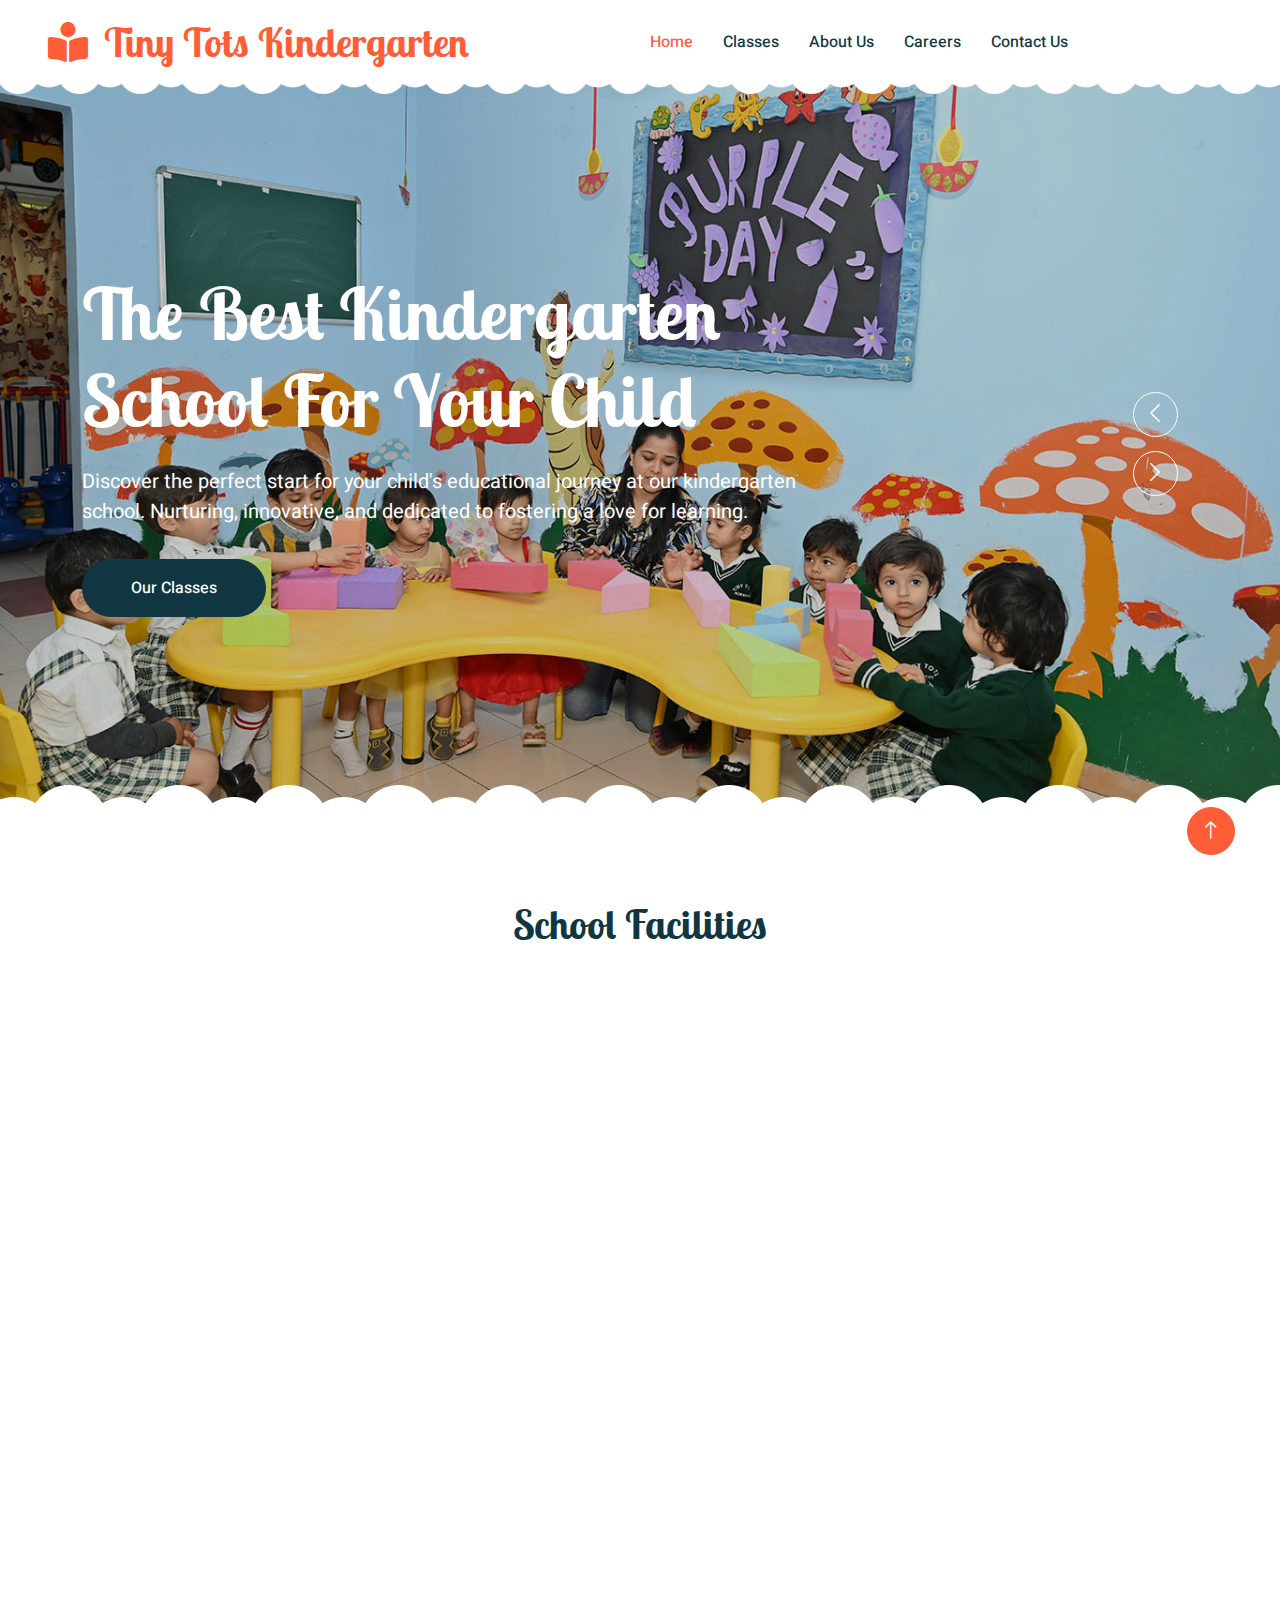
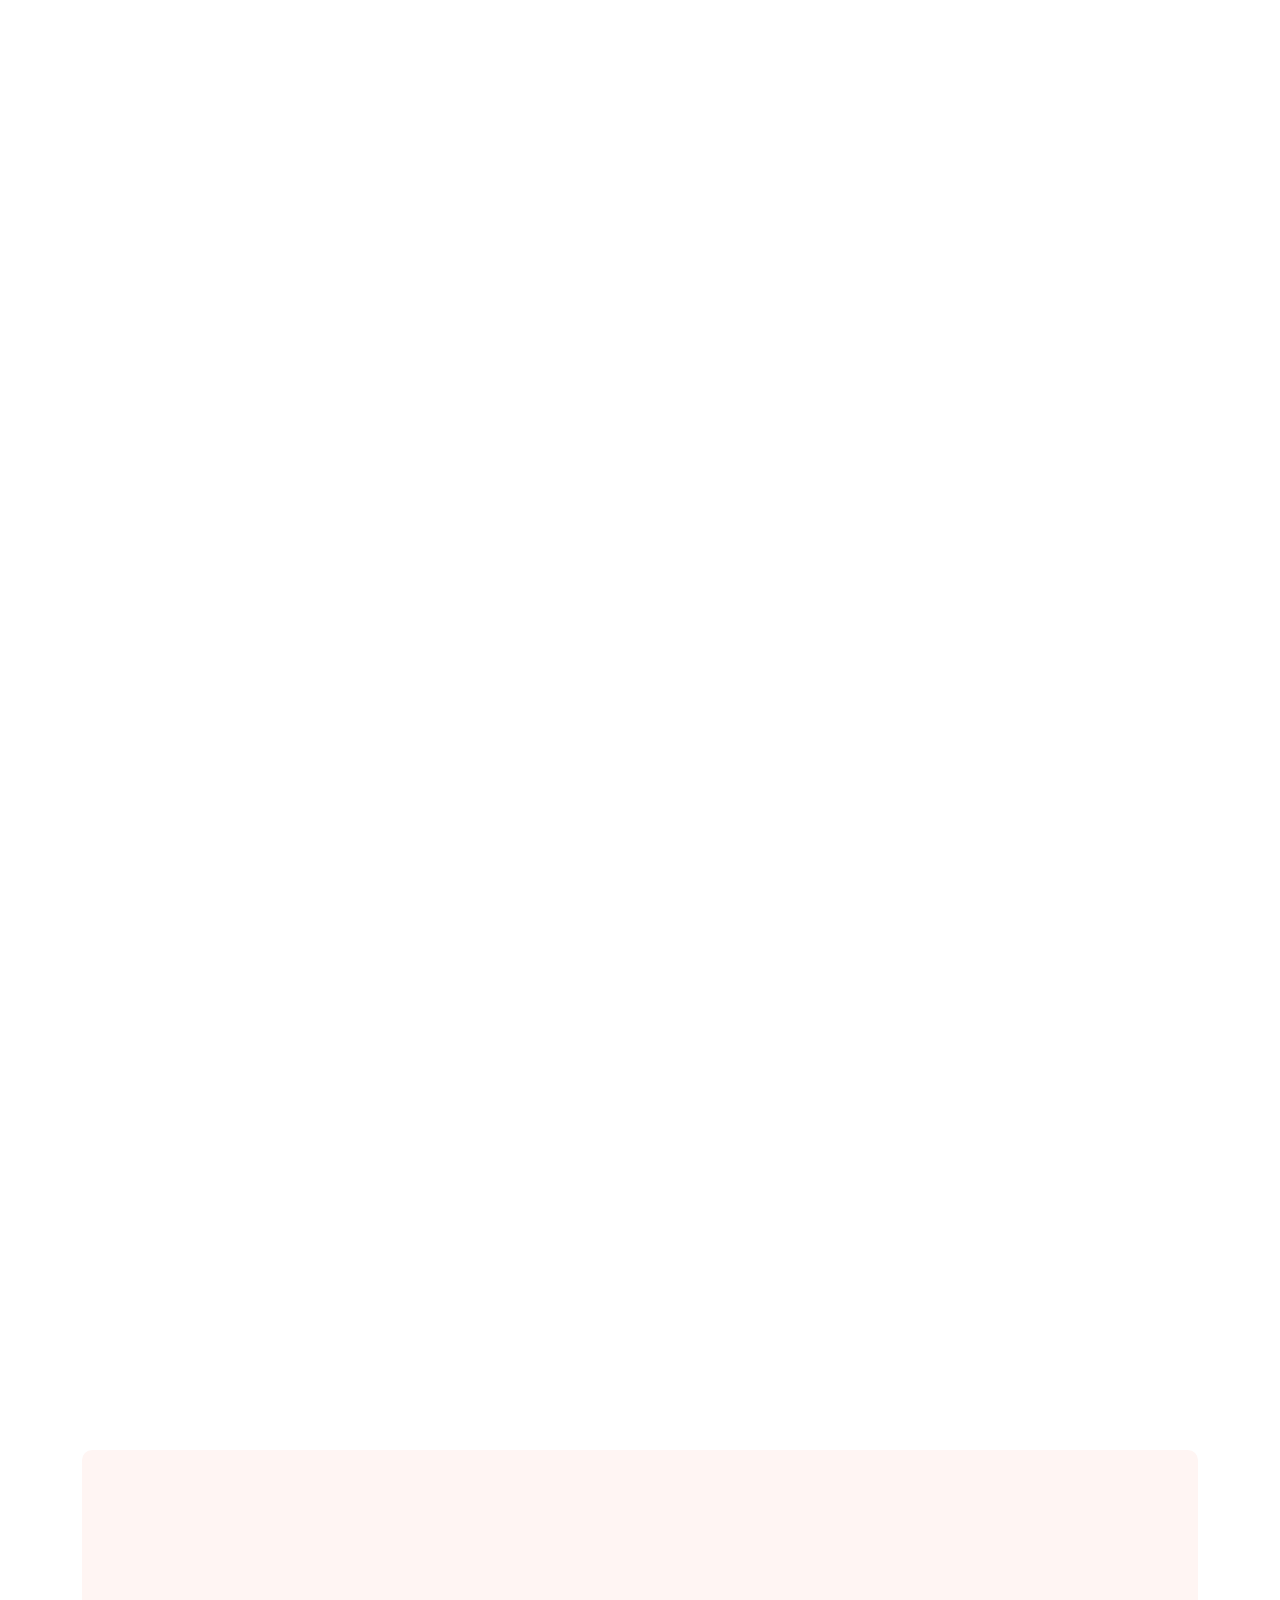
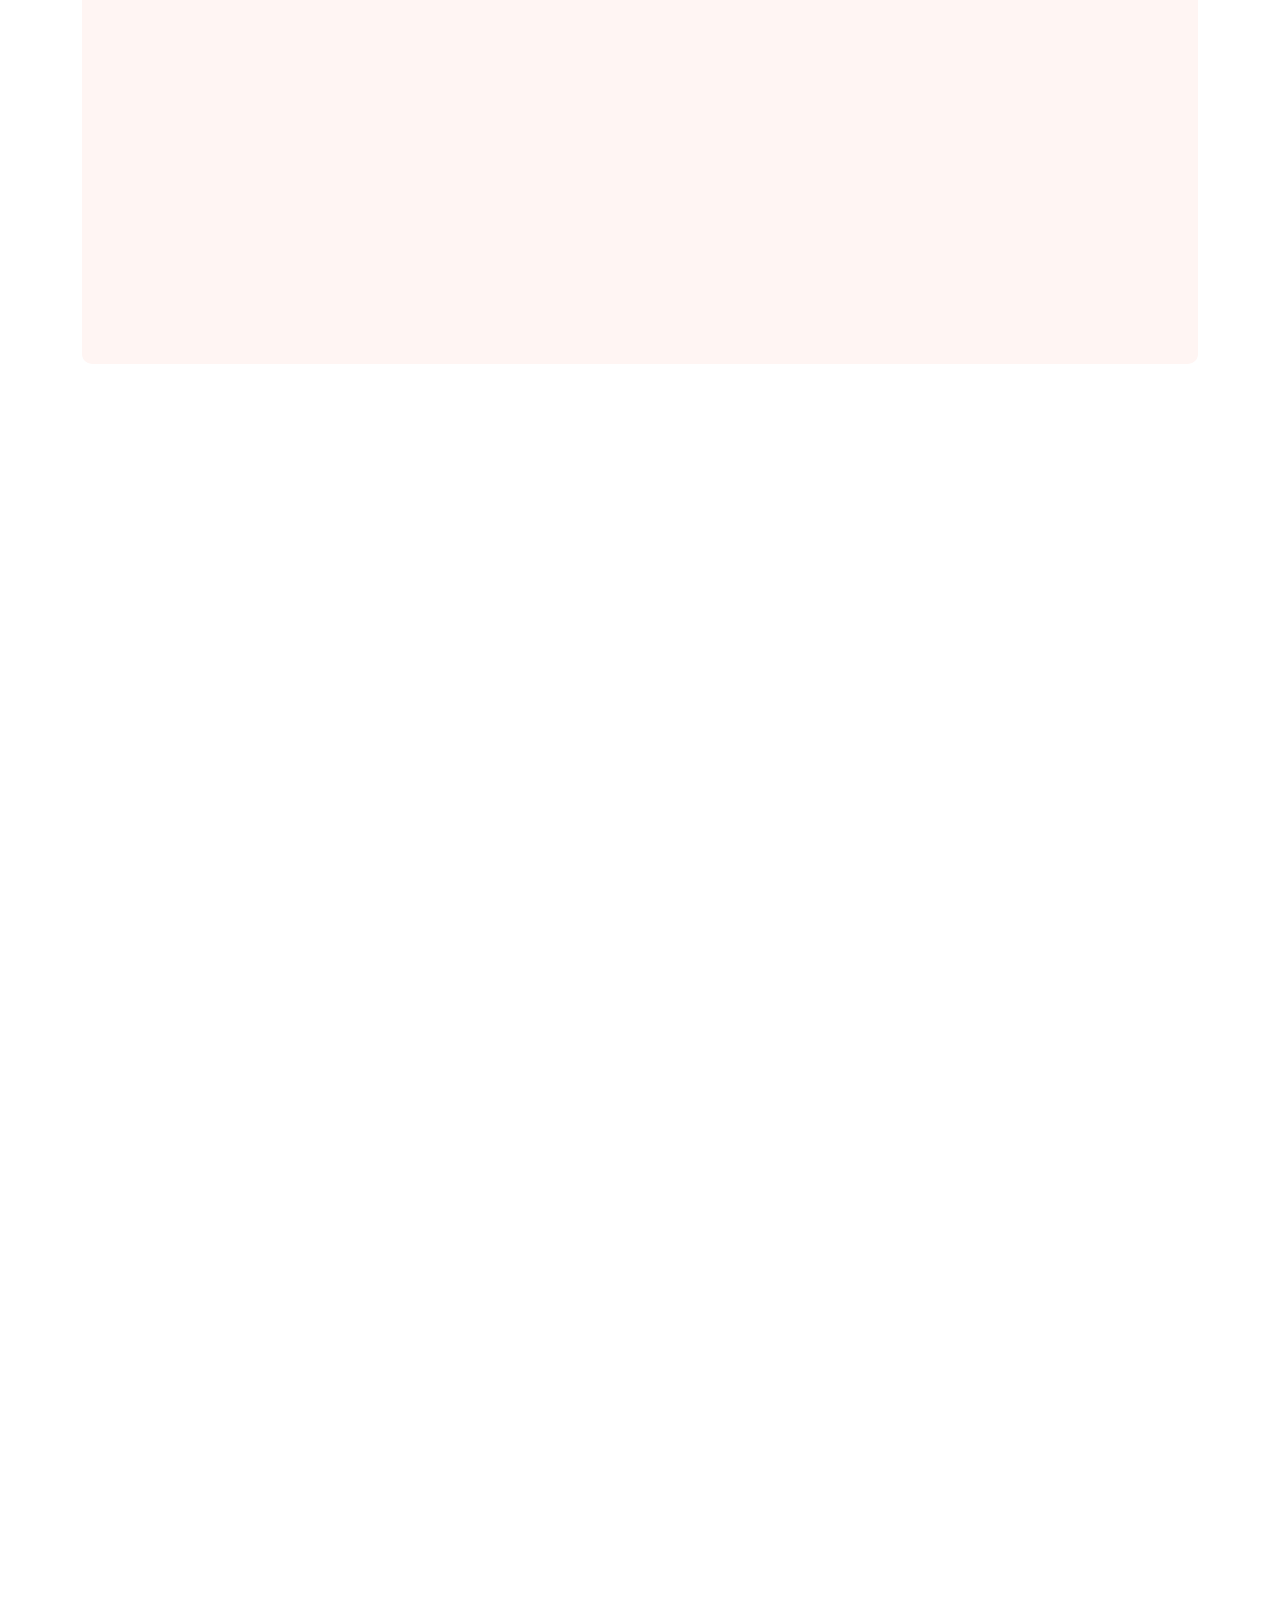
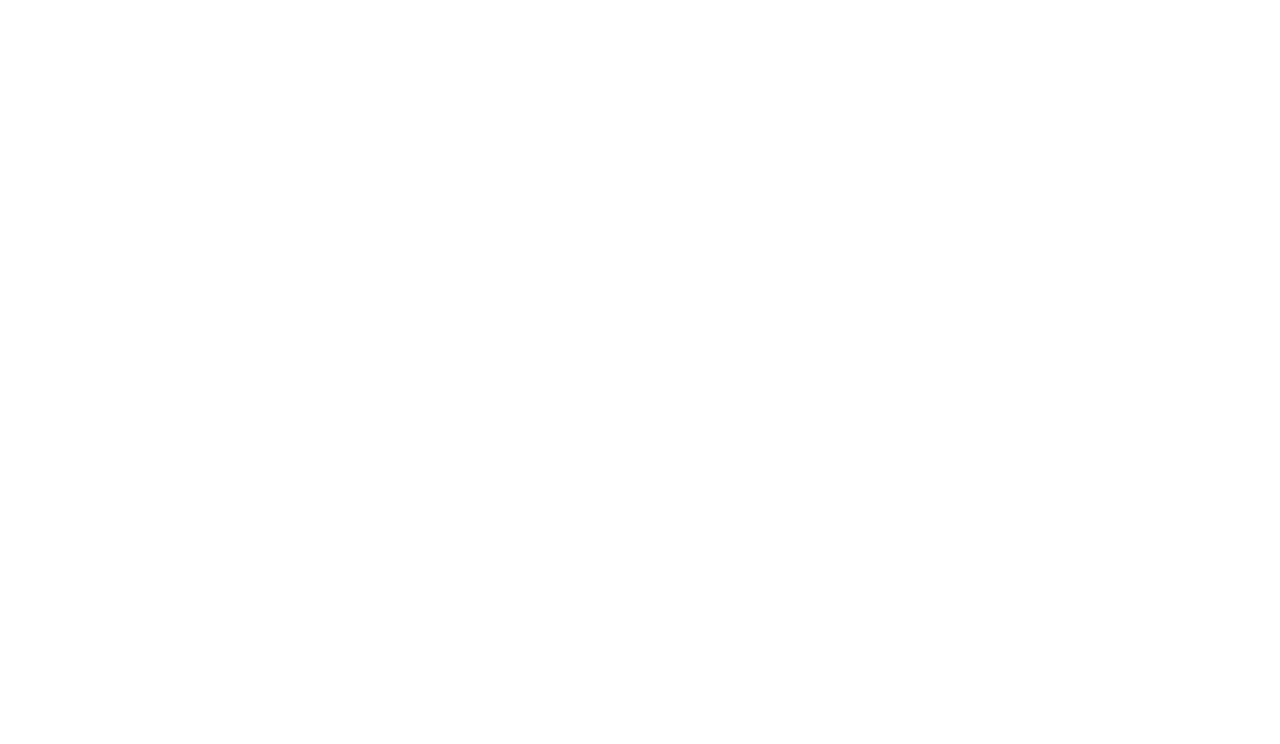
<file: index.html>
<!DOCTYPE html>
<html lang="en">

<head>
    <meta charset="utf-8">
    <title>Tiny Tots Kindergarten</title>
    <meta content="width=device-width, initial-scale=1.0" name="viewport">
    <meta content="" name="keywords">
    <meta content="" name="description">

    <!-- Favicon -->
    <link href="img/favicon.ico" rel="icon">

    <!-- Google Web Fonts -->
    <link rel="preconnect" href="https://fonts.googleapis.com">
    <link rel="preconnect" href="https://fonts.gstatic.com" crossorigin>
    <link href="https://fonts.googleapis.com/css2?family=Heebo:wght@400;500;600&family=Inter:wght@600&family=Lobster+Two:wght@700&display=swap" rel="stylesheet">
    
    <!-- Icon Font Stylesheet -->
    <link href="https://cdnjs.cloudflare.com/ajax/libs/font-awesome/5.10.0/css/all.min.css" rel="stylesheet">
    <link href="https://cdn.jsdelivr.net/npm/bootstrap-icons@1.4.1/font/bootstrap-icons.css" rel="stylesheet">

    <!-- Libraries Stylesheet -->
    <link href="lib/animate/animate.min.css" rel="stylesheet">
    <link href="lib/owlcarousel/assets/owl.carousel.min.css" rel="stylesheet">

    <!-- Customized Bootstrap Stylesheet -->
    <link href="css/bootstrap.min.css" rel="stylesheet">

    <!-- Template Stylesheet -->
    <link href="css/style.css" rel="stylesheet">
</head>

<body>
    <div class="container-xxl bg-white p-0">
        <!-- Spinner Start -->
        <div id="spinner" class="show bg-white position-fixed translate-middle w-100 vh-100 top-50 start-50 d-flex align-items-center justify-content-center">
            <div class="spinner-border text-primary" style="width: 3rem; height: 3rem;" role="status">
                <span class="sr-only">Loading...</span>
            </div>
        </div>
        <!-- Spinner End -->


        <!-- Navbar Start -->
        <nav class="navbar navbar-expand-lg bg-white navbar-light sticky-top px-4 px-lg-5 py-lg-0">
            <a href="index.html" class="navbar-brand">
                <h1 class="m-0 text-primary"><i class="fa fa-book-reader me-3"></i>Tiny Tots Kindergarten</h1>
            </a>
            <button type="button" class="navbar-toggler" data-bs-toggle="collapse" data-bs-target="#navbarCollapse">
                <span class="navbar-toggler-icon"></span>
            </button>
            <div class="collapse navbar-collapse" id="navbarCollapse">
                <div class="navbar-nav mx-auto">
                    <a href="index.html" class="nav-item nav-link active">Home</a>
                    <a href="#classes" class="nav-item nav-link">Classes</a>
                    <a href="#learn-more" class="nav-item nav-link">About Us</a>
                    <a href="#teacher" class="nav-item nav-link">Careers</a>
                    <div class="nav-item dropdown">
                        <!--<a href="#" class="nav-link dropdown-toggle" data-bs-toggle="dropdown">Pages</a>
                        <div class="dropdown-menu rounded-0 rounded-bottom border-0 shadow-sm m-0">
                            <a href="facility.html" class="dropdown-item">School Facilities</a>
                            <a href="team.html" class="dropdown-item">Popular Teachers</a>
                            <a href="call-to-action.html" class="dropdown-item">Become A Teacher</a>
                            <a href="appointment.html" class="dropdown-item">Book an Appointment</a>
                            <a href="testimonial.html" class="dropdown-item">Testimonial</a>
                        </div>-->
                    </div>
                    <a href="https://linktr.ee/tinytotskg" class="nav-item nav-link">Contact Us</a>
                </div>
                <!--<a href="" class="btn btn-primary rounded-pill px-3 d-none d-lg-block">Join Us<i class="fa fa-arrow-right ms-3"></i></a>-->
            </div>
        </nav>
        <!-- Navbar End -->


        <!-- Carousel Start -->
        <div class="container-fluid p-0 mb-5">
            <div class="owl-carousel header-carousel position-relative">
                <div class="owl-carousel-item position-relative">
                    <img class="img-fluid" src="img/carousel-4.png" alt="">
                    <div class="position-absolute top-0 start-0 w-100 h-100 d-flex align-items-center" style="background: rgba(0, 0, 0, .2);">
                        <div class="container">
                            <div class="row justify-content-start">
                                <div class="col-10 col-lg-8">
                                    <h1 class="display-2 text-white animated slideInDown mb-4">The Best Kindergarten School For Your Child</h1>
                                    <p class="fs-5 fw-medium text-white mb-4 pb-2">Discover the perfect start for your child's educational journey at our kindergarten school. Nurturing, innovative, and dedicated to fostering a love for learning.</p>
                                    <!--<a href="#learn-more" class="btn btn-primary rounded-pill py-sm-3 px-sm-5 me-3 animated slideInLeft">Learn More</a>-->
                                    <a href="#classes" class="btn btn-dark rounded-pill py-sm-3 px-sm-5 animated slideInRight">Our Classes</a>
                                </div>
                            </div>
                        </div>
                    </div>
                </div>
                <div class="owl-carousel-item position-relative">
                    <img class="img-fluid" src="img/carousel-5.png" alt="">
                    <div class="position-absolute top-0 start-0 w-100 h-100 d-flex align-items-center" style="background: rgba(0, 0, 0, .2);">
                        <div class="container">
                            <div class="row justify-content-start">
                                <div class="col-10 col-lg-8">
                                    <h1 class="display-2 text-white animated slideInDown mb-4">Make A Brighter Future For Your Child</h1>
                                    <p class="fs-5 fw-medium text-white mb-4 pb-2">Illuminate your child's path to success at our kindergarten. We're dedicated to crafting a brighter future through engaging education, nurturing creativity, and fostering a love for learning.</p>
                                    <!--<a href="#learn-more" class="btn btn-primary rounded-pill py-sm-3 px-sm-5 me-3 animated slideInLeft">Learn More</a>-->
                                    <a href="#classes" class="btn btn-dark rounded-pill py-sm-3 px-sm-5 animated slideInRight">Our Classes</a>
                                </div>
                            </div>
                        </div>
                    </div>
                </div>
            </div>
        </div>
        <!-- Carousel End -->


        <!-- Facilities Start -->
        <div class="container-xxl py-5">
            <div class="container">
                <div class="text-center mx-auto mb-5 wow fadeInUp" data-wow-delay="0.1s" style="max-width: 600px;">
                    <h1 class="mb-3">School Facilities</h1>
                    <!---<p>Eirmod sed ipsum dolor sit rebum labore magna erat. Tempor ut dolore lorem kasd vero ipsum sit eirmod sit. Ipsum diam justo sed rebum vero dolor duo.</p>-->
                </div>
                <div class="row g-4">
                    <div class="col-lg-3 col-sm-6 wow fadeInUp" data-wow-delay="0.1s">
                        <div class="facility-item">
                            <div class="facility-icon bg-primary">
                                <span class="bg-primary"></span>
                                <i class="fa fa-bus-alt fa-3x text-primary"></i>
                                <span class="bg-primary"></span>
                            </div>
                            <div class="facility-text bg-primary">
                                <h3 class="text-primary mb-3">School Bus</h3>
                                <p class="mb-0">We provide bus, auto rickshaw and van services for the convenience of our students.</p>
                            </div>
                        </div>
                    </div>
                    <div class="col-lg-3 col-sm-6 wow fadeInUp" data-wow-delay="0.3s">
                        <div class="facility-item">
                            <div class="facility-icon bg-success">
                                <span class="bg-success"></span>
                                <i class="fa fa-futbol fa-3x text-success"></i>
                                <span class="bg-success"></span>
                            </div>
                            <div class="facility-text bg-success">
                                <h3 class="text-success mb-3">Activity Space</h3>
                                <p class="mb-0">A small activity space for students to run around and hosting of small events.</p>
                            </div>
                        </div>
                    </div>
                    <div class="col-lg-3 col-sm-6 wow fadeInUp" data-wow-delay="0.5s">
                        <div class="facility-item">
                            <div class="facility-icon bg-warning">
                                <span class="bg-warning"></span>
                                <i class="fa fa-home fa-3x text-warning"></i>
                                <span class="bg-warning"></span>
                            </div>
                            <div class="facility-text bg-warning">
                                <h3 class="text-warning mb-3">Classroom Activities</h3>
                                <p class="mb-0">Frequent classroom activities for parents and students to maintain transparency of our learning methods.</p>
                            </div>
                        </div>
                    </div>
                    <div class="col-lg-3 col-sm-6 wow fadeInUp" data-wow-delay="0.7s">
                        <div class="facility-item">
                            <div class="facility-icon bg-info">
                                <span class="bg-info"></span>
                                <i class="fa fa-chalkboard-teacher fa-3x text-info"></i>
                                <span class="bg-info"></span>
                            </div>
                            <div class="facility-text bg-info">
                                <h3 class="text-info mb-3">Accessible Teachers</h3>
                                <p class="mb-0">We provide frequent access to teachers for parents to stay updated with their litlle ones' progress.</p>
                            </div>
                        </div>
                    </div>
                </div>
            </div>
        </div>
        <!-- Facilities End -->

        <!-- Classes Start -->
        <div class="container-xxl py-5" id="classes">
            <div class="container">
                <div class="text-center mx-auto mb-5 wow fadeInUp" data-wow-delay="0.1s" style="max-width: 600px;">
                    <h1 class="mb-3">School Classes</h1>
                    <!--<p>Eirmod sed ipsum dolor sit rebum labore magna erat. Tempor ut dolore lorem kasd vero ipsum sit eirmod sit. Ipsum diam justo sed rebum vero dolor duo.</p>-->
                </div>
                <div class="row g-4">
                    <div class="col-lg-4 col-md-6 wow fadeInUp" data-wow-delay="0.1s">
                        <div class="classes-item">
                            <div class="bg-light rounded-circle w-75 mx-auto p-3">
                                <img class="img-fluid rounded-circle" src="img/classes-11.jpg" alt="">
                            </div>
                            <div class="bg-light rounded p-4 pt-5 mt-n5">
                                <a class="d-block text-center h3 mt-3 mb-4" href="#learn-more">Playgroup</a>
                                <!--<div class="d-flex align-items-center justify-content-between mb-4">
                                    <div class="d-flex align-items-center">
                                        <img class="rounded-circle flex-shrink-0" src="img/user.jpg" alt="" style="width: 45px; height: 45px;">
                                        <div class="ms-3">
                                            <h6 class="text-primary mb-1">Jhon Doe</h6>
                                            <small>Teacher</small>
                                        </div>
                                    </div>
                                    <span class="bg-primary text-white rounded-pill py-2 px-3" href="">$99</span>
                                </div>
                                <div class="row g-1">
                                    <div class="col-4">
                                        <div class="border-top border-3 border-primary pt-2">
                                            <h6 class="text-primary mb-1">Age:</h6>
                                            <small>3-5 Years</small>
                                        </div>
                                    </div>
                                    <div class="col-4">
                                        <div class="border-top border-3 border-success pt-2">
                                            <h6 class="text-success mb-1">Time:</h6>
                                            <small>9-10 AM</small>
                                        </div>
                                    </div>
                                    <div class="col-4">
                                        <div class="border-top border-3 border-warning pt-2">
                                            <h6 class="text-warning mb-1">Capacity:</h6>
                                            <small>30 Kids</small>
                                        </div>
                                    </div>
                                </div>-->
                            </div>
                        </div>
                    </div>
                    <div class="col-lg-4 col-md-6 wow fadeInUp" data-wow-delay="0.3s">
                        <div class="classes-item">
                            <div class="bg-light rounded-circle w-75 mx-auto p-3">
                                <img class="img-fluid rounded-circle" src="img/classes-10.png" alt="">
                            </div>
                            <div class="bg-light rounded p-4 pt-5 mt-n5">
                                <a class="d-block text-center h3 mt-3 mb-4" href="#learn-more">Nursery</a>
                                <!--<div class="d-flex align-items-center justify-content-between mb-4">
                                    <div class="d-flex align-items-center">
                                        <img class="rounded-circle flex-shrink-0" src="img/user.jpg" alt="" style="width: 45px; height: 45px;">
                                        <div class="ms-3">
                                            <h6 class="text-primary mb-1">Jhon Doe</h6>
                                            <small>Teacher</small>
                                        </div>
                                    </div>
                                    <span class="bg-primary text-white rounded-pill py-2 px-3" href="">$99</span>
                                </div>
                                <div class="row g-1">
                                    <div class="col-4">
                                        <div class="border-top border-3 border-primary pt-2">
                                            <h6 class="text-primary mb-1">Age:</h6>
                                            <small>3-5 Years</small>
                                        </div>
                                    </div>
                                    <div class="col-4">
                                        <div class="border-top border-3 border-success pt-2">
                                            <h6 class="text-success mb-1">Time:</h6>
                                            <small>9-10 AM</small>
                                        </div>
                                    </div>
                                    <div class="col-4">
                                        <div class="border-top border-3 border-warning pt-2">
                                            <h6 class="text-warning mb-1">Capacity:</h6>
                                            <small>30 Kids</small>
                                        </div>
                                    </div>
                                </div>-->
                            </div>
                        </div>
                    </div>
                    <div class="col-lg-4 col-md-6 wow fadeInUp" data-wow-delay="0.5s">
                        <div class="classes-item">
                            <div class="bg-light rounded-circle w-75 mx-auto p-3">
                                <img class="img-fluid rounded-circle" src="img/classes-9.png" alt="">
                            </div>
                            <div class="bg-light rounded p-4 pt-5 mt-n5">
                                <a class="d-block text-center h3 mt-3 mb-4" href="#learn-more">Junior KG</a>
                                <!--<div class="d-flex align-items-center justify-content-between mb-4">
                                    <div class="d-flex align-items-center">
                                        <img class="rounded-circle flex-shrink-0" src="img/user.jpg" alt="" style="width: 45px; height: 45px;">
                                        <div class="ms-3">
                                            <h6 class="text-primary mb-1">Jhon Doe</h6>
                                            <small>Teacher</small>
                                        </div>
                                    </div>
                                    <span class="bg-primary text-white rounded-pill py-2 px-3" href="">$99</span>
                                </div>
                                <div class="row g-1">
                                    <div class="col-4">
                                        <div class="border-top border-3 border-primary pt-2">
                                            <h6 class="text-primary mb-1">Age:</h6>
                                            <small>3-5 Years</small>
                                        </div>
                                    </div>
                                    <div class="col-4">
                                        <div class="border-top border-3 border-success pt-2">
                                            <h6 class="text-success mb-1">Time:</h6>
                                            <small>9-10 AM</small>
                                        </div>
                                    </div>
                                    <div class="col-4">
                                        <div class="border-top border-3 border-warning pt-2">
                                            <h6 class="text-warning mb-1">Capacity:</h6>
                                            <small>30 Kids</small>
                                        </div>
                                    </div>
                                </div>-->
                            </div>
                        </div>
                    </div>
                    <div class="col-lg-4 col-md-6 wow fadeInUp" data-wow-delay="0.1s">
                        <div class="classes-item">
                            <div class="bg-light rounded-circle w-75 mx-auto p-3">
                                <img class="img-fluid rounded-circle" src="img/classes-7.png" alt="">
                            </div>
                            <div class="bg-light rounded p-4 pt-5 mt-n5">
                                <a class="d-block text-center h3 mt-3 mb-4" href="#learn-more">Senior KG</a>
                                <!--<div class="d-flex align-items-center justify-content-between mb-4">
                                    <div class="d-flex align-items-center">
                                        <img class="rounded-circle flex-shrink-0" src="img/user.jpg" alt="" style="width: 45px; height: 45px;">
                                        <div class="ms-3">
                                            <h6 class="text-primary mb-1">Jhon Doe</h6>
                                            <small>Teacher</small>
                                        </div>
                                    </div>
                                    <span class="bg-primary text-white rounded-pill py-2 px-3" href="">$99</span>
                                </div>
                                <div class="row g-1">
                                    <div class="col-4">
                                        <div class="border-top border-3 border-primary pt-2">
                                            <h6 class="text-primary mb-1">Age:</h6>
                                            <small>3-5 Years</small>
                                        </div>
                                    </div>
                                    <div class="col-4">
                                        <div class="border-top border-3 border-success pt-2">
                                            <h6 class="text-success mb-1">Time:</h6>
                                            <small>9-10 AM</small>
                                        </div>
                                    </div>
                                    <div class="col-4">
                                        <div class="border-top border-3 border-warning pt-2">
                                            <h6 class="text-warning mb-1">Capacity:</h6>
                                            <small>30 Kids</small>
                                        </div>
                                    </div>
                                </div>-->
                            </div>
                        </div>
                    </div>
                    <!--<div class="col-lg-4 col-md-6 wow fadeInUp" data-wow-delay="0.3s">
                        <div class="classes-item">
                            <div class="bg-light rounded-circle w-75 mx-auto p-3">
                                <img class="img-fluid rounded-circle" src="img/classes-5.jpg" alt="">
                            </div>
                            <div class="bg-light rounded p-4 pt-5 mt-n5">
                                <a class="d-block text-center h3 mt-3 mb-4" href="">Religion & History</a>
                                <div class="d-flex align-items-center justify-content-between mb-4">
                                    <div class="d-flex align-items-center">
                                        <img class="rounded-circle flex-shrink-0" src="img/user.jpg" alt="" style="width: 45px; height: 45px;">
                                        <div class="ms-3">
                                            <h6 class="text-primary mb-1">Jhon Doe</h6>
                                            <small>Teacher</small>
                                        </div>
                                    </div>
                                    <span class="bg-primary text-white rounded-pill py-2 px-3" href="">$99</span>
                                </div>
                                <div class="row g-1">
                                    <div class="col-4">
                                        <div class="border-top border-3 border-primary pt-2">
                                            <h6 class="text-primary mb-1">Age:</h6>
                                            <small>3-5 Years</small>
                                        </div>
                                    </div>
                                    <div class="col-4">
                                        <div class="border-top border-3 border-success pt-2">
                                            <h6 class="text-success mb-1">Time:</h6>
                                            <small>9-10 AM</small>
                                        </div>
                                    </div>
                                    <div class="col-4">
                                        <div class="border-top border-3 border-warning pt-2">
                                            <h6 class="text-warning mb-1">Capacity:</h6>
                                            <small>30 Kids</small>
                                        </div>
                                    </div>
                                </div>
                            </div>
                        </div>
                    </div>
                    <div class="col-lg-4 col-md-6 wow fadeInUp" data-wow-delay="0.5s">
                        <div class="classes-item">
                            <div class="bg-light rounded-circle w-75 mx-auto p-3">
                                <img class="img-fluid rounded-circle" src="img/classes-6.jpg" alt="">
                            </div>
                            <div class="bg-light rounded p-4 pt-5 mt-n5">
                                <a class="d-block text-center h3 mt-3 mb-4" href="">General Knowledge</a>
                                <div class="d-flex align-items-center justify-content-between mb-4">
                                    <div class="d-flex align-items-center">
                                        <img class="rounded-circle flex-shrink-0" src="img/user.jpg" alt="" style="width: 45px; height: 45px;">
                                        <div class="ms-3">
                                            <h6 class="text-primary mb-1">Jhon Doe</h6>
                                            <small>Teacher</small>
                                        </div>
                                    </div>
                                    <span class="bg-primary text-white rounded-pill py-2 px-3" href="">$99</span>
                                </div>
                                <div class="row g-1">
                                    <div class="col-4">
                                        <div class="border-top border-3 border-primary pt-2">
                                            <h6 class="text-primary mb-1">Age:</h6>
                                            <small>3-5 Years</small>
                                        </div>
                                    </div>
                                    <div class="col-4">
                                        <div class="border-top border-3 border-success pt-2">
                                            <h6 class="text-success mb-1">Time:</h6>
                                            <small>9-10 AM</small>
                                        </div>
                                    </div>
                                    <div class="col-4">
                                        <div class="border-top border-3 border-warning pt-2">
                                            <h6 class="text-warning mb-1">Capacity:</h6>
                                            <small>30 Kids</small>
                                        </div>
                                    </div>
                                </div>
                            </div>
                        </div>
                    </div>-->
                </div>
            </div>
        </div>
        <!-- Classes End -->

        <!-- About Start -->
        <div class="container-xxl py-5" id="learn-more">
            <div class="container">
                <div class="row g-5 align-items-center">
                    <div class="col-lg-6 wow fadeInUp" data-wow-delay="0.1s">
                        <h1 class="mb-4">Learn More About Our Work And Our Cultural Activities</h1>
                        <p>Discover the vibrant world of Tiny Tots Kindergarten as we invite you to learn more about our dedicated work and engaging cultural activities. At Tiny Tots, we take pride in fostering a nurturing environment that encourages holistic development for our young learners. Our commitment to excellence in education is complemented by a rich tapestry of cultural activities that enhance the overall learning experience.</p>
                        <p class="mb-4">From festive celebrations to creative projects, we believe in providing a well-rounded education that goes beyond textbooks. Our cultural activities, including but not limited to art, music, and traditional celebrations, play a pivotal role in shaping a diverse and inclusive learning space. Explore the unique blend of education and cultural exploration that defines Tiny Tots Kindergarten. Join us on this exciting journey where every day is an opportunity for discovery and growth. Welcome to a place where education meets celebration!</p>
                        <div class="row g-4 align-items-center">
                            <div class="col-sm-6">
                                <a class="btn btn-primary rounded-pill py-3 px-5" href="https://linktr.ee/tinytotskg">Contact Us</a>
                            </div>
                            <div class="col-sm-6">
                                <div class="d-flex align-items-center">
                                    <!--<img class="rounded-circle flex-shrink-0" src="img/user.jpg" alt="" style="width: 45px; height: 45px;">
                                    <div class="ms-3">
                                        <h6 class="text-primary mb-1">Jhon Doe</h6>
                                        <small>CEO & Founder</small>
                                    </div>-->
                                </div>
                            </div>
                        </div>
                    </div>
                    <div class="col-lg-6 about-img wow fadeInUp" data-wow-delay="0.5s">
                        <div class="row">
                            <div class="col-12 text-center">
                                <img class="img-fluid w-75 rounded-circle bg-light p-3" src="img/about-4.jpg" alt="">
                            </div>
                            <div class="col-6 text-start" style="margin-top: -150px;">
                                <img class="img-fluid w-100 rounded-circle bg-light p-3" src="img/about-5.jpg" alt="">
                            </div>
                            <div class="col-6 text-end" style="margin-top: -150px;">
                                <img class="img-fluid w-100 rounded-circle bg-light p-3" src="img/appointment-2.png" alt="">
                            </div>
                        </div>
                    </div>
                </div>
            </div>
        </div>
        <!-- About End -->


        <!-- Call To Action Start -->
        <div class="container-xxl py-5" id="teacher">
            <div class="container">
                <div class="bg-light rounded">
                    <div class="row g-0">
                        <div class="col-lg-6 wow fadeIn" data-wow-delay="0.1s" style="min-height: 400px;">
                            <div class="position-relative h-100">
                                <img class="position-absolute w-100 h-100 rounded" src="img/call-to-action-1.png" style="object-fit: cover;">
                            </div>
                        </div>
                        <div class="col-lg-6 wow fadeIn" data-wow-delay="0.5s">
                            <div class="h-100 d-flex flex-column justify-content-center p-5">
                                <h1 class="mb-4">Become A Teacher</h1>
                                <p class="mb-4">Embark on a rewarding journey as a kindergarten teacher at our esteemed institution! Join a vibrant community that values your passion for nurturing young minds, fostering creativity, and laying the foundation for a lifetime of learning. <br>Our dedicated team of educators enjoys a collaborative and supportive work environment, where innovative teaching methods are encouraged. If you have a heart for teaching and a commitment to making a difference, we welcome you to explore the exciting opportunities that await in our kindergarten classrooms. 
                                    Take the first step towards an inspiring career—apply now and help us shape the bright minds of tomorrow!</p>
                                <a class="btn btn-primary py-3 px-5" href="https://linktr.ee/tinytotskg">Get Started Now<i class="fa fa-arrow-right ms-2"></i></a>
                            </div>
                        </div>
                    </div>
                </div>
            </div>
        </div>
        <!-- Call To Action End -->


        <!-- Appointment Start 
        <div class="container-xxl py-5">
            <div class="container">
                <div class="bg-light rounded">
                    <div class="row g-0">
                        <div class="col-lg-6 wow fadeIn" data-wow-delay="0.1s">
                            <div class="h-100 d-flex flex-column justify-content-center p-5">
                                <h1 class="mb-4">Book an Appointment</h1>
                                <form>
                                    <div class="row g-3">
                                        <div class="col-sm-6">
                                            <div class="form-floating">
                                                <input type="text" class="form-control border-0" id="gname" placeholder="Gurdian Name">
                                                <label for="gname">Guardian Name</label>
                                            </div>
                                        </div>
                                        <div class="col-sm-6">
                                            <div class="form-floating">
                                                <input type="email" class="form-control border-0" id="gmail" placeholder="Gurdian Email">
                                                <label for="gmail">Guardian Email</label>
                                            </div>
                                        </div>
                                        <div class="col-sm-6">
                                            <div class="form-floating">
                                                <input type="text" class="form-control border-0" id="cname" placeholder="Child Name">
                                                <label for="cname">Child Name</label>
                                            </div>
                                        </div>
                                        <div class="col-sm-6">
                                            <div class="form-floating">
                                                <input type="text" class="form-control border-0" id="cage" placeholder="Child Age">
                                                <label for="cage">Child Age</label>
                                            </div>
                                        </div>
                                        <div class="col-12">
                                            <div class="form-floating">
                                                <textarea class="form-control border-0" placeholder="Leave a message here" id="message" style="height: 100px"></textarea>
                                                <label for="message">Message</label>
                                            </div>
                                        </div>
                                        <div class="col-12">
                                            <button class="btn btn-primary w-100 py-3" type="submit">Submit</button>
                                        </div>
                                    </div>
                                </form>
                            </div>
                        </div>
                        <div class="col-lg-6 wow fadeIn" data-wow-delay="0.5s" style="min-height: 400px;">
                            <div class="position-relative h-100">
                                <img class="position-absolute w-100 h-100 rounded" src="img/appointment-2.jpg" style="object-fit: cover;">
                            </div>
                        </div>
                    </div>
                </div>
            </div>
        </div>
        Appointment End -->


        <!-- Team Start -->
        <div class="container-xxl py-5">
            <div class="container">
                <div class="text-center mx-auto mb-5 wow fadeInUp" data-wow-delay="0.1s" style="max-width: 600px;">
                    <h1 class="mb-3">Popular Teachers</h1>
                    <p>Here's a look at some of our senior faculty who have helped us carry our vision through the years.</p>
                </div>
                <div class="row g-4">
                    <div class="col-lg-4 col-md-6 wow fadeInUp" data-wow-delay="0.1s">
                        <div class="team-item position-relative">
                            <img class="img-fluid rounded-circle w-75" src="img/team-4.png" alt="">
                            <div class="team-text">
                                <h3>Shruti Acharya</h3>
                                <p>Teacher (Junior KG)</p>
                                <div class="d-flex align-items-center">
                                    <!--<a class="btn btn-square btn-primary mx-1" href=""><i class="fab fa-facebook-f"></i></a>-->
                                    <!--<a class="btn btn-square btn-primary  mx-1" href=""><i class="fab fa-twitter"></i></a>-->
                                    <!--<a class="btn btn-square btn-primary  mx-1" href=""><i class="fab fa-instagram"></i></a>-->
                                </div>
                            </div>
                        </div>
                    </div>
                    <div class="col-lg-4 col-md-6 wow fadeInUp" data-wow-delay="0.3s">
                        <div class="team-item position-relative">
                            <img class="img-fluid rounded-circle w-75" src="img/team-6.png" alt="">
                            <div class="team-text">
                                <h3>Shailaja Lingam</h3>
                                <p>Teacher (Nursery)</p>
                                <div class="d-flex align-items-center">
                                    <!--<a class="btn btn-square btn-primary mx-1" href=""><i class="fab fa-facebook-f"></i></a>-->
                                    <!--<a class="btn btn-square btn-primary  mx-1" href=""><i class="fab fa-twitter"></i></a>-->
                                    <!--<a class="btn btn-square btn-primary  mx-1" href=""><i class="fab fa-instagram"></i></a>-->
                                </div>
                            </div>
                        </div>
                    </div>
                    <div class="col-lg-4 col-md-6 wow fadeInUp" data-wow-delay="0.5s">
                        <div class="team-item position-relative">
                            <img class="img-fluid rounded-circle w-75" src="img/team-5.png" alt="">
                            <div class="team-text">
                                <h3>Sheela Joshi</h3>
                                <p>Teacher (Senior KG)</p>
                                <div class="d-flex align-items-center">
                                    <!--<a class="btn btn-square btn-primary mx-1" href=""><i class="fab fa-facebook-f"></i></a>-->
                                    <!--<a class="btn btn-square btn-primary  mx-1" href=""><i class="fab fa-twitter"></i></a>-->
                                    <!--<a class="btn btn-square btn-primary  mx-1" href=""><i class="fab fa-instagram"></i></a>-->
                                </div>
                            </div>
                        </div>
                    </div>
                </div>
            </div>
        </div>
        <!-- Team End -->

        <!-- Testimonial Start -->
        <div class="container-xxl py-5" id="contact">
            <div class="container">
                <div class="text-center mx-auto mb-5 wow fadeInUp" data-wow-delay="0.1s" style="max-width: 600px;">
                    <h1 class="mb-3">Get In Touch</h1>
                </div>
                <div class="row g-4 mb-5">
                    <div class="col-md-6 col-lg-4 text-center wow fadeInUp" data-wow-delay="0.1s">
                        <div class="bg-light rounded-circle d-inline-flex align-items-center justify-content-center mb-4" style="width: 75px; height: 75px;">
                            <i class="fa fa-map-marker-alt fa-2x text-primary"></i>
                        </div>
                        <h6>Adalat road, Aurangabad</h6>
                    </div>
                    <div class="col-md-6 col-lg-4 text-center wow fadeInUp" data-wow-delay="0.3s">
                        <div class="bg-light rounded-circle d-inline-flex align-items-center justify-content-center mb-4" style="width: 75px; height: 75px;">
                            <i class="fa fa-envelope-open fa-2x text-primary"></i>
                        </div>
                        <h6>tinytots804@gmail.com</h6>
                    </div>
                    <div class="col-md-6 col-lg-4 text-center wow fadeInUp" data-wow-delay="0.5s">
                        <div class="bg-light rounded-circle d-inline-flex align-items-center justify-content-center mb-4" style="width: 75px; height: 75px;">
                            <i class="fa fa-phone-alt fa-2x text-primary"></i>
                        </div>
                        <h6>+91 9225560007</h6>
                    </div>
                </div>
                <div class="owl-carousel testimonial-carousel wow fadeInUp" data-wow-delay="0.1s">
                    <div class="testimonial-item bg-light rounded p-5">
                        <p class="fs-5">I am impressed with your curriculum and teaching methods, which differ from those of other schools. The environment is sweet, caring, nurturing, and thoughtful.</p>
                        <div class="d-flex align-items-center bg-white me-n5" style="border-radius: 50px 0 0 50px;">
                            <img class="img-fluid flex-shrink-0 rounded-circle" src="img/testimonial-4.png" style="width: 90px; height: 90px;">
                            <div class="ps-3">
                                <h3 class="mb-1">Swapnali Jain</h3>
                            </div>
                            <i class="fa fa-quote-right fa-3x text-primary ms-auto d-none d-sm-flex"></i>
                        </div>
                    </div>
                    <div class="testimonial-item bg-light rounded p-5">
                        <p class="fs-5">My child, Gauravi, has been a student at Tiny Tots Nursery Kindergarten for the last three years. During this period, she has developed confidence in every aspect of life.</p>
                        <div class="d-flex align-items-center bg-white me-n5" style="border-radius: 50px 0 0 50px;">
                            <img class="img-fluid flex-shrink-0 rounded-circle" src="img/testimonial-5.png" style="width: 90px; height: 90px;">
                            <div class="ps-3">
                                <h3 class="mb-1">Manisha Khandare</h3>
                            </div>
                            <i class="fa fa-quote-right fa-3x text-primary ms-auto d-none d-sm-flex"></i>
                        </div>
                    </div>
                    <div class="testimonial-item bg-light rounded p-5">
                        <p class="fs-5">Tiny tots nursery is an excellent school which looks after its children with utmost care and sincerity. the atmosphere is very friendly so my child is excited to go everyday.</p>
                        <div class="d-flex align-items-center bg-white me-n5" style="border-radius: 50px 0 0 50px;">
                            <img class="img-fluid flex-shrink-0 rounded-circle" src="img/testimonial-6.png" style="width: 90px; height: 90px;">
                            <div class="ps-3">
                                <h3 class="mb-1">Downy Pegu</h3>
                            </div>
                            <i class="fa fa-quote-right fa-3x text-primary ms-auto d-none d-sm-flex"></i>
                        </div>
                    </div>
                </div>
            </div>
        </div>
        <!-- Testimonial End -->

        <!-- Footer Start -->
        <div class="container-fluid bg-dark text-white-50 footer pt-5 mt-5 wow fadeIn" data-wow-delay="0.1s">
            <div class="container py-5">
                <div class="row g-5">
                    <div class="col-lg-3 col-md-6">
                        <h3 class="text-white mb-4">Get In Touch</h3>
                        <p class="mb-2"><i class="fa fa-map-marker-alt me-3"></i>Adalat road, Aurangabad, India</p>
                        <p class="mb-2"><i class="fa fa-phone-alt me-3"></i>+91 9225560007</p>
                        <p class="mb-2"><i class="fa fa-envelope me-3"></i>tinytots804@gmail.com</p>
                        <div class="d-flex pt-2">
                            <!---<a class="btn btn-outline-light btn-social" href=""><i class="fab fa-twitter"></i></a>--->
                            <a class="btn btn-outline-light btn-social" href="https://www.facebook.com/TinyTotsAurangabad/"><i class="fab fa-facebook-f"></i></a>
                            <a class="btn btn-outline-light btn-social" href="https://www.instagram.com/tinytotsaurangabad?igshid=YzVkODRmOTdmMw=="><i class="fab fa-instagram"></i></a>
                            <a class="btn btn-outline-light btn-social" href="https://www.linkedin.com/company/tiny-tots-aurangabad/about/?viewAsMember=true"><i class="fab fa-linkedin-in"></i></a>
                        </div>
                    </div>
                    <div class="col-lg-3 col-md-6">
                        <h3 class="text-white mb-4">Quick Links</h3>
                        <a class="btn btn-link text-white-50" href="#classes">Classes</a>
                        <a class="btn btn-link text-white-50" href="#learn-more">About Us</a>
                        <a class="btn btn-link text-white-50" href="#teacher">Careers</a>
                        <a class="btn btn-link text-white-50" href="">Privacy Policy</a>
                    </div>
                    <div class="col-lg-3 col-md-6">
                        <h3 class="text-white mb-4">Photo Gallery</h3>
                        <div class="row g-2 pt-2">
                            <div class="col-4">
                                <img class="img-fluid rounded bg-light p-1" src="img/classes-7.png" alt="">
                            </div>
                            <div class="col-4">
                                <img class="img-fluid rounded bg-light p-1" src="img/classes-9.png" alt="">
                            </div>
                            <div class="col-4">
                                <img class="img-fluid rounded bg-light p-1" src="img/classes-11.jpg" alt="">
                            </div>
                            <div class="col-4">
                                <img class="img-fluid rounded bg-light p-1" src="img/classes-10.png" alt="">
                            </div>
                            <div class="col-4">
                                <img class="img-fluid rounded bg-light p-1" src="img/about-4.jpg" alt="">
                            </div>
                            <div class="col-4">
                                <img class="img-fluid rounded bg-light p-1" src="img/appointment-2.png" alt="">
                            </div>
                        </div>
                    </div>
                    <!--<div class="col-lg-3 col-md-6">
                        <h3 class="text-white mb-4">Newsletter</h3>
                        <p>Dolor amet sit justo amet elitr clita ipsum elitr est.</p>
                        <div class="position-relative mx-auto" style="max-width: 400px;">
                            <input class="form-control bg-transparent w-100 py-3 ps-4 pe-5" type="text" placeholder="Your email">
                            <button type="button" class="btn btn-primary py-2 position-absolute top-0 end-0 mt-2 me-2">SignUp</button>
                        </div>
                    </div>-->
                </div>
            </div>
            <div class="container">
                <div class="copyright">
                    <div class="row">
                        <div class="col-md-6 text-center text-md-start mb-3 mb-md-0">
                            &copy; <a class="border-bottom" href="#">Tiny Tots Kindergarten</a>, All Right Reserved. 
							
							<!--/*** This template is free as long as you keep the footer author’s credit link/attribution link/backlink. If you'd like to use the template without the footer author’s credit link/attribution link/backlink, you can purchase the Credit Removal License from "https://htmlcodex.com/credit-removal". Thank you for your support. ***/-->
							Designed By <a class="border-bottom" href="https://ayushmaria.github.io/">Ayush Maria</a>
                        </div>
                        <div class="col-md-6 text-center text-md-end">
                            <div class="footer-menu">
                                <a href="">Home</a>
                                <a href="">Cookies</a>
                                <a href="">Help</a>
                                <a href="">FAQs</a>
                            </div>
                        </div>
                    </div>
                </div>
            </div>
        </div>
        <!-- Footer End -->


        <!-- Back to Top -->
        <a href="#" class="btn btn-lg btn-primary btn-lg-square back-to-top"><i class="bi bi-arrow-up"></i></a>
    </div>

    <!-- JavaScript Libraries -->
    <script src="https://code.jquery.com/jquery-3.4.1.min.js"></script>
    <script src="https://cdn.jsdelivr.net/npm/bootstrap@5.0.0/dist/js/bootstrap.bundle.min.js"></script>
    <script src="lib/wow/wow.min.js"></script>
    <script src="lib/easing/easing.min.js"></script>
    <script src="lib/waypoints/waypoints.min.js"></script>
    <script src="lib/owlcarousel/owl.carousel.min.js"></script>

    <!-- Template Javascript -->
    <script src="js/main.js"></script>
</body>

</html>
</file>
<file: css/style.css>
/********** Template CSS **********/
:root {
    --primary: #FE5D37;
    --light: #FFF5F3;
    --dark: #103741;
}

.back-to-top {
    position: fixed;
    display: none;
    right: 45px;
    bottom: 45px;
    z-index: 99;
}


/*** Spinner ***/
#spinner {
    opacity: 0;
    visibility: hidden;
    transition: opacity .5s ease-out, visibility 0s linear .5s;
    z-index: 99999;
}

#spinner.show {
    transition: opacity .5s ease-out, visibility 0s linear 0s;
    visibility: visible;
    opacity: 1;
}


/*** Button ***/
.btn {
    font-weight: 500;
    transition: .5s;
}

.btn.btn-primary {
    color: #FFFFFF;
}

.btn-square {
    width: 38px;
    height: 38px;
}

.btn-sm-square {
    width: 32px;
    height: 32px;
}

.btn-lg-square {
    width: 48px;
    height: 48px;
}

.btn-square,
.btn-sm-square,
.btn-lg-square {
    padding: 0;
    display: flex;
    align-items: center;
    justify-content: center;
    font-weight: normal;
    border-radius: 50px;
}


/*** Heading ***/
h1,
h2,
h3,
h4,
.h1,
.h2,
.h3,
.h4,
.display-1,
.display-2,
.display-3,
.display-4,
.display-5,
.display-6 {
    font-family: 'Lobster Two', cursive;
    font-weight: 700;
}

h5,
h6,
.h5,
.h6 {
    font-weight: 600;
}

.font-secondary {
    font-family: 'Lobster Two', cursive;
}


/*** Navbar ***/
.navbar .navbar-nav .nav-link {
    padding: 30px 15px;
    color: var(--dark);
    font-weight: 500;
    outline: none;
}

.navbar .navbar-nav .nav-link:hover,
.navbar .navbar-nav .nav-link.active {
    color: var(--primary);
}

.navbar.sticky-top {
    top: -100px;
    transition: .5s;
}

.navbar .dropdown-toggle::after {
    border: none;
    content: "\f107";
    font-family: "Font Awesome 5 Free";
    font-weight: 900;
    vertical-align: middle;
    margin-left: 5px;
    transition: .5s;
}

.navbar .dropdown-toggle[aria-expanded=true]::after {
    transform: rotate(-180deg);
}

@media (max-width: 991.98px) {
    .navbar .navbar-nav .nav-link  {
        margin-right: 0;
        padding: 10px 0;
    }

    .navbar .navbar-nav {
        margin-top: 15px;
        border-top: 1px solid #EEEEEE;
    }
}

@media (min-width: 992px) {
    .navbar .nav-item .dropdown-menu {
        display: block;
        top: calc(100% - 15px);
        margin-top: 0;
        opacity: 0;
        visibility: hidden;
        transition: .5s;
        
    }

    .navbar .nav-item:hover .dropdown-menu {
        top: 100%;
        visibility: visible;
        transition: .5s;
        opacity: 1;
    }
}


/*** Header ***/
.header-carousel::before,
.header-carousel::after,
.page-header::before,
.page-header::after {
    position: absolute;
    content: "";
    width: 100%;
    height: 10px;
    top: 0;
    left: 0;
    background: url(../img/bg-header-top.png) center center repeat-x;
    z-index: 1;
}

.header-carousel::after,
.page-header::after {
    height: 19px;
    top: auto;
    bottom: 0;
    background: url(../img/bg-header-bottom.png) center center repeat-x;
}

@media (max-width: 768px) {
    .header-carousel .owl-carousel-item {
        position: relative;
        min-height: 500px;
    }
    
    .header-carousel .owl-carousel-item img {
        position: absolute;
        width: 100%;
        height: 100%;
        object-fit: cover;
    }

    .header-carousel .owl-carousel-item p {
        font-size: 16px !important;
        font-weight: 400 !important;
    }

    .header-carousel .owl-carousel-item h1 {
        font-size: 30px;
        font-weight: 600;
    }
}

.header-carousel .owl-nav {
    position: absolute;
    top: 50%;
    right: 8%;
    transform: translateY(-50%);
    display: flex;
    flex-direction: column;
}

.header-carousel .owl-nav .owl-prev,
.header-carousel .owl-nav .owl-next {
    margin: 7px 0;
    width: 45px;
    height: 45px;
    display: flex;
    align-items: center;
    justify-content: center;
    color: #FFFFFF;
    background: transparent;
    border: 1px solid #FFFFFF;
    border-radius: 45px;
    font-size: 22px;
    transition: .5s;
}

.header-carousel .owl-nav .owl-prev:hover,
.header-carousel .owl-nav .owl-next:hover {
    background: var(--primary);
    border-color: var(--primary);
}

.page-header {
    background: linear-gradient(rgba(0, 0, 0, .2), rgba(0, 0, 0, .2)), url(../img/carousel-4.jpg) center center no-repeat;
    background-size: cover;
}

.breadcrumb-item + .breadcrumb-item::before {
    color: rgba(255, 255, 255, .5);
}


/*** Facility ***/
.facility-item .facility-icon {
    position: relative;
    margin: 0 auto;
    width: 100px;
    height: 100px;
    border-radius: 100px;
    display: flex;
    align-items: center;
    justify-content: center;
}

.facility-item .facility-icon::before {
    position: absolute;
    content: "";
    width: 100%;
    height: 100%;
    top: 0;
    left: 0;
    background: rgba(255, 255, 255, .9);
    transition: .5s;
    z-index: 1;
}

.facility-item .facility-icon span {
    position: absolute;
    content: "";
    width: 15px;
    height: 30px;
    top: 0;
    left: 0;
    border-radius: 50%;
}

.facility-item .facility-icon span:last-child {
    left: auto;
    right: 0;
}

.facility-item .facility-icon i {
    position: relative;
    z-index: 2;
}

.facility-item .facility-text {
    position: relative;
    min-height: 250px;
    padding: 30px;
    border-radius: 100%;
    display: flex;
    text-align: center;
    justify-content: center;
    flex-direction: column;
}

.facility-item .facility-text::before {
    position: absolute;
    content: "";
    width: 100%;
    height: 100%;
    top: 0;
    left: 0;
    background: rgba(255, 255, 255, .9);
    transition: .5s;
    z-index: 1;
}

.facility-item .facility-text * {
    position: relative;
    z-index: 2;
}

.facility-item:hover .facility-icon::before,
.facility-item:hover .facility-text::before {
    background: transparent;
}

.facility-item * {
    transition: .5s;
}

.facility-item:hover * {
    color: #FFFFFF !important;
}


/*** About ***/
.about-img img {
    transition: .5s;
}

.about-img img:hover {
    background: var(--primary) !important;
}


/*** Classes ***/

.classes-item {
    transition: .5s;
    justify-content: center;
}

.classes-item:hover {
    margin-top: -10px;
}


/*** Team ***/
.team-item .team-text {
    position: absolute;
    width: 250px;
    height: 250px;
    bottom: 0;
    right: 0;
    display: flex;
    align-items: center;
    justify-content: center;
    flex-direction: column;
    background: #FFFFFF;
    border: 17px solid var(--light);
    border-radius: 250px;
    transition: .5s;
}

.team-item:hover .team-text {
    border-color: var(--primary);
}


/*** Testimonial ***/
.testimonial-carousel {
    padding-left: 1.5rem;
    padding-right: 1.5rem;
}

@media (min-width: 576px) {
    .testimonial-carousel {
        padding-left: 4rem;
        padding-right: 4rem;
    }
}

.testimonial-carousel .testimonial-item .border {
    border: 1px dashed rgba(0, 185, 142, .3) !important;
}

.testimonial-carousel .owl-nav {
    position: absolute;
    width: 100%;
    height: 45px;
    top: 50%;
    left: 0;
    transform: translateY(-50%);
    display: flex;
    justify-content: space-between;
    z-index: 1;
}

.testimonial-carousel .owl-nav .owl-prev,
.testimonial-carousel .owl-nav .owl-next {
    position: relative;
    width: 45px;
    height: 45px;
    display: flex;
    align-items: center;
    justify-content: center;
    color: #FFFFFF;
    background: var(--primary);
    border-radius: 45px;
    font-size: 20px;
    transition: .5s;
}

.testimonial-carousel .owl-nav .owl-prev:hover,
.testimonial-carousel .owl-nav .owl-next:hover {
    background: var(--dark);
}


/*** Footer ***/
.footer .row {
    justify-content: center;
}

.footer .btn.btn-social {
    margin-right: 5px;
    width: 45px;
    height: 35px;
    display: flex;
    align-items: center;
    justify-content: center;
    color: #FFFFFF;
    border: 1px solid rgba(255,255,255,0.5);
    border-radius: 45px;
    transition: .3s;
}

.footer .btn.btn-social:hover {
    border-color: var(--primary);
    background: var(--primary);
}

.footer .btn.btn-link {
    display: block;
    margin-bottom: 5px;
    padding: 0;
    text-align: left;
    font-size: 16px;
    font-weight: normal;
    text-transform: capitalize;
    transition: .3s;
}

.footer .btn.btn-link::before {
    position: relative;
    content: "\f105";
    font-family: "Font Awesome 5 Free";
    font-weight: 900;
    margin-right: 10px;
}

.footer .btn.btn-link:hover {
    color: var(--primary) !important;
    letter-spacing: 1px;
    box-shadow: none;
}

.footer .form-control {
    border-color: rgba(255,255,255,0.5);
}

.footer .copyright {
    padding: 25px 0;
    font-size: 15px;
    border-top: 1px solid rgba(256, 256, 256, .1);
}

.footer .copyright a {
    color: #FFFFFF;
}

.footer .footer-menu a {
    margin-right: 15px;
    padding-right: 15px;
    border-right: 1px solid rgba(255, 255, 255, .1);
}

.footer .copyright a:hover,
.footer .footer-menu a:hover {
    color: var(--primary) !important;
}

.footer .footer-menu a:last-child {
    margin-right: 0;
    padding-right: 0;
    border-right: none;
}
</file>
